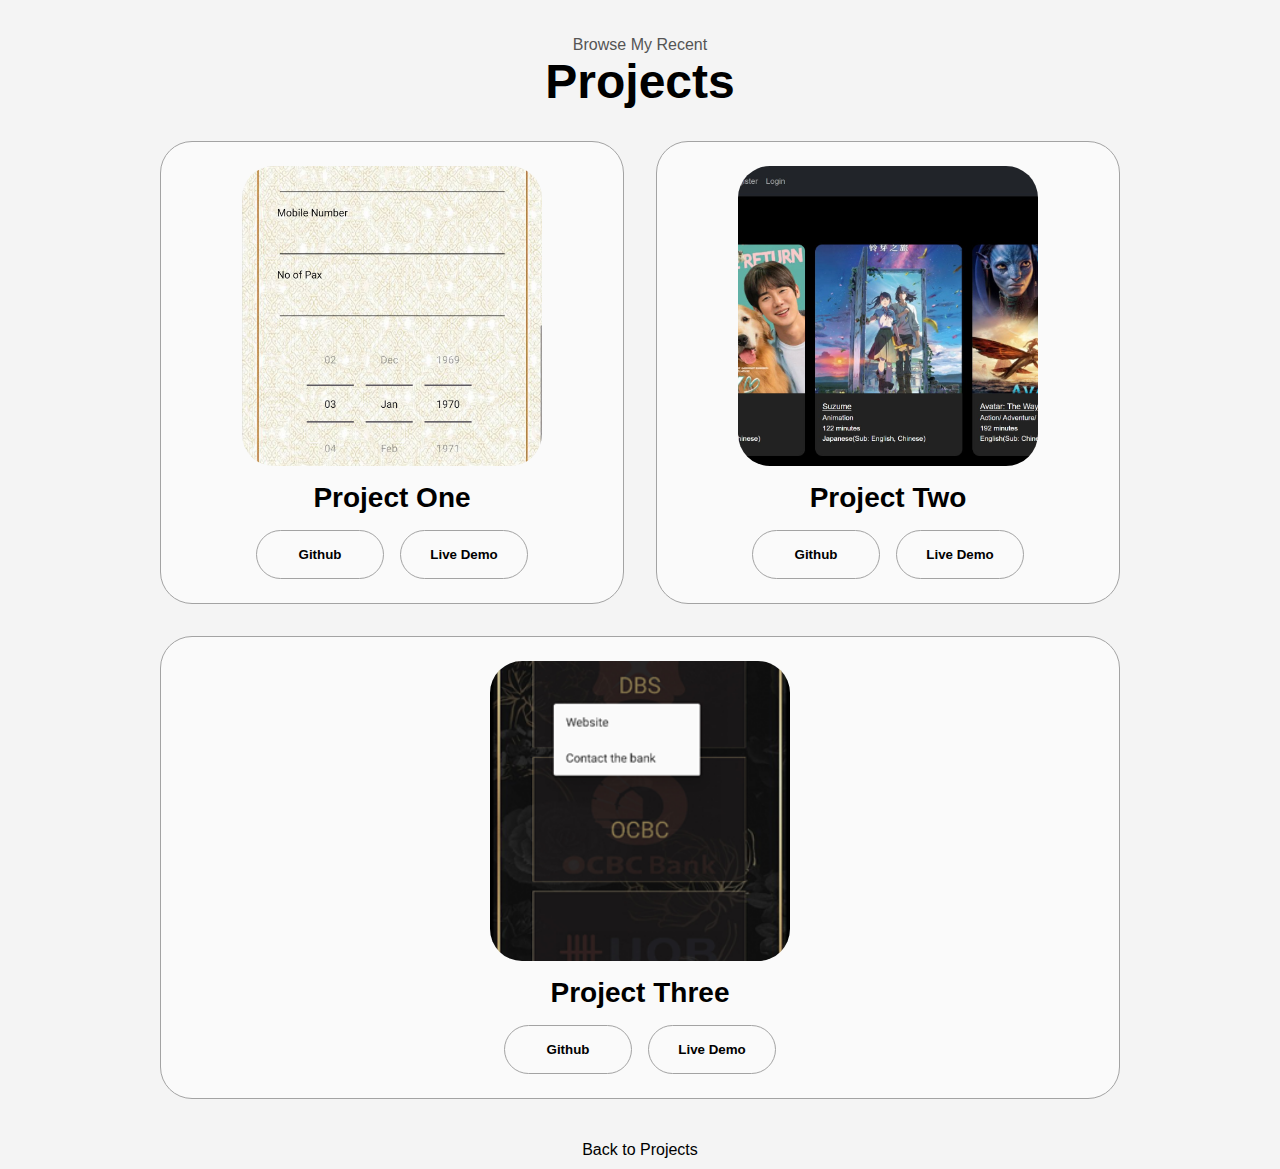
<file: programming.html>
<!DOCTYPE html>
<html lang="en">

<head>
  <meta charset="UTF-8" />
  <meta http-equiv="X-UA-Compatible" content="IE=edge" />
  <meta name="viewport" content="width=device-width, initial-scale=1.0" />
  <title>My Portfolio</title>
  <link rel="stylesheet" href="style.css" />
  <link rel="stylesheet" href="mediaqueries.css" />
</head>

<section id="projects">
    <p class="section__text__p1">Browse My Recent</p>
    <h1 class="title">Projects</h1>
    <div class="experience-details-container">
      <div class="about-containers">
        <div class="details-container color-container">
          <div class="article-container">
            <img
              src="./assets/Reservation.png"
              alt="Project 1"
              class="project-img"
            />
          </div>
          <h2 class="experience-sub-title project-title">Project One</h2>
          <div class="btn-container">
            <button
              class="btn btn-color-2 project-btn"
              onclick="location.href='https://github.com/lanstarakilos/L4PSreservation'"
            >
              Github
            </button>
            <button
              class="btn btn-color-2 project-btn"
              onclick="location.href='https://github.com/lanstarakilos/L4PSreservation'"
            >
              Live Demo
            </button>
          </div>
        </div>
        <div class="details-container color-container">
          <div class="article-container">
            <img
              src="./assets/web.jpg"
              alt="Project 2"
              class="project-img"
            />
          </div>
          <h2 class="experience-sub-title project-title">Project Two</h2>
          <div class="btn-container">
            <button
              class="btn btn-color-2 project-btn"
              onclick="location.href='https://github.com/'"
            >
              Github
            </button>
            <button
              class="btn btn-color-2 project-btn"
              onclick="location.href='https://github.com/'"
            >
              Live Demo
            </button>
          </div>
        </div>
        <div class="details-container color-container">
          <div class="article-container">
            <img
              src="./assets/localbanks.png"
              alt="Project 3"
              class="project-img"
            />
          </div>
          <h2 class="experience-sub-title project-title">Project Three</h2>
          <div class="btn-container">
            <button
              class="btn btn-color-2 project-btn"
              onclick="location.href='https://github.com/lanstarakilos/MyLocalBanks'"
            >
              Github
            </button>
            <button
              class="btn btn-color-2 project-btn"
              onclick="location.href='https://github.com/lanstarakilos/MyLocalBanks'"
            >
              Live Demo
            </button>
          </div>
        </div>
      </div>
    </div>

    <a href="index.html#projects">Back to Projects</a>


  </section>
</file>
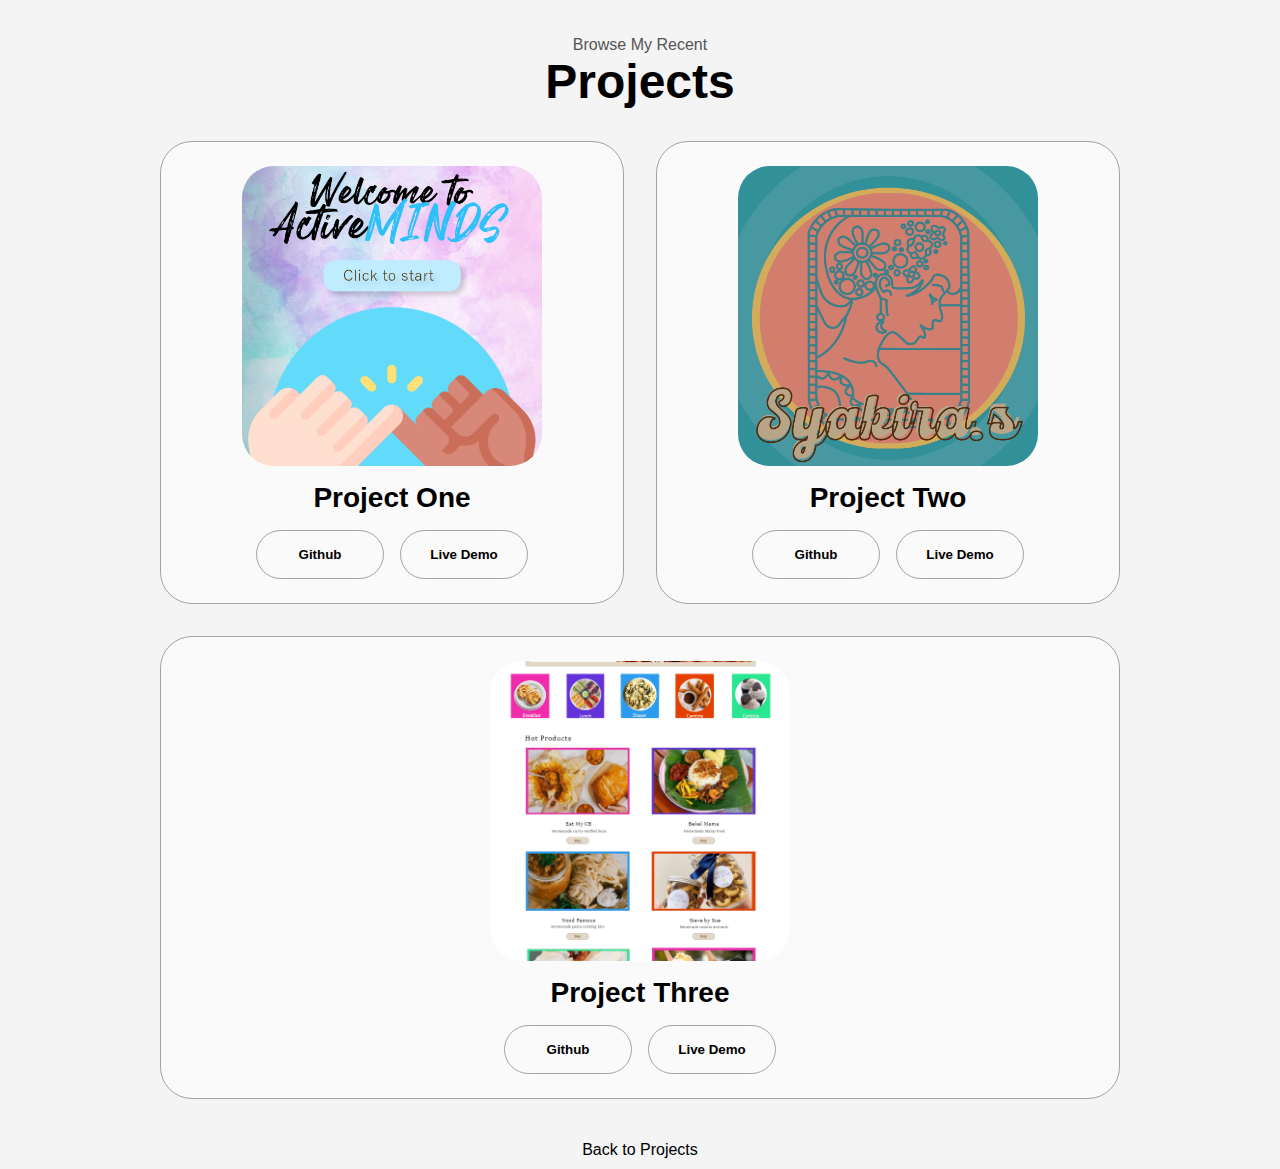
<file: XD.html>
<!DOCTYPE html>
<html lang="en">

<head>
  <meta charset="UTF-8" />
  <meta http-equiv="X-UA-Compatible" content="IE=edge" />
  <meta name="viewport" content="width=device-width, initial-scale=1.0" />
  <title>My Portfolio</title>
  <link rel="stylesheet" href="style.css" />
  <link rel="stylesheet" href="mediaqueries.css" />
</head>

<section id="projects">
    <p class="section__text__p1">Browse My Recent</p>
    <h1 class="title">Projects</h1>
    <div class="experience-details-container">
      <div class="about-containers">
        <div class="details-container color-container">
          <div class="article-container">
            <img
              src="./assets/XDMinds.png"
              alt="Project 1"
              class="project-img"
            />
          </div>
          <h2 class="experience-sub-title project-title">Project One</h2>
          <div class="btn-container">
            <button
              class="btn btn-color-2 project-btn"
              onclick="location.href='https://xd.adobe.com/view/0fcfc150-b584-4457-93ca-9efa38148fd2-5a9c/'"
            >
              Github
            </button>
            <button
              class="btn btn-color-2 project-btn"
              onclick="location.href='https://xd.adobe.com/view/0fcfc150-b584-4457-93ca-9efa38148fd2-5a9c/'"
            >
              Live Demo
            </button>
          </div>
        </div>
        <div class="details-container color-container">
          <div class="article-container">
            <img
              src="./assets/XDPortfolio.png"
              alt="Project 2"
              class="project-img"
            />
          </div>
          <h2 class="experience-sub-title project-title">Project Two</h2>
          <div class="btn-container">
            <button
              class="btn btn-color-2 project-btn"
              onclick="location.href='https://xd.adobe.com/view/1d4438f2-7a2c-45d2-9118-d9ad62fd9aea-4817/'"
            >
              Github
            </button>
            <button
              class="btn btn-color-2 project-btn"
              onclick="location.href='https://xd.adobe.com/view/1d4438f2-7a2c-45d2-9118-d9ad62fd9aea-4817/'"
            >
              Live Demo
            </button>
          </div>
        </div>
        <div class="details-container color-container">
          <div class="article-container">
            <img
              src="./assets/XDCookery.png"
              alt="Project 3"
              class="project-img"
            />
          </div>
          <h2 class="experience-sub-title project-title">Project Three</h2>
          <div class="btn-container">
            <button
              class="btn btn-color-2 project-btn"
              onclick="location.href='https://xd.adobe.com/view/438967e7-5aef-4887-904b-a9ff7c151c87-16da/'"
            >
              Github
            </button>
            <button
              class="btn btn-color-2 project-btn"
              onclick="location.href='https://xd.adobe.com/view/438967e7-5aef-4887-904b-a9ff7c151c87-16da/'"
            >
              Live Demo
            </button>
          </div>
        </div>
      </div>
    </div>
    <a href="index.html#projects">Back to Projects</a>

  </section>
</file>
<file: style.css>
/* GENERAL */

@import url("https://fonts.googleapis.com/css2?family=Poppins:wght@300;400;500;600&display=swap");

* {
  margin: 0;
  padding: 0;
}

body {
  font-family: "Poppins", sans-serif;
}

html {
  scroll-behavior: smooth;
}

p {
  color: rgb(85, 85, 85);
}

/* TRANSITION */

a,
.btn {
  transition: all 300ms ease;
}

/* DESKTOP NAV */

nav,
.nav-links {
  display: flex;
}

nav {
  justify-content: space-around;
  align-items: center;
  height: 17vh;
}

.nav-links {
  gap: 2rem;
  list-style: none;
  font-size: 1.5rem;
}

a {
  color: black;
  text-decoration: none;
  text-decoration-color: white;
}

a:hover {
  color: grey;
  text-decoration: underline;
  text-underline-offset: 1rem;
  text-decoration-color: rgb(181, 181, 181);
}

.logo {
  font-size: 2rem;
}

.logo:hover {
  cursor: default;
}

/* HAMBURGER MENU */

#hamburger-nav {
  display: none;
}

.hamburger-menu {
  position: relative;
  display: inline-block;
}

.hamburger-icon {
  display: flex;
  flex-direction: column;
  justify-content: space-between;
  height: 24px;
  width: 30px;
  cursor: pointer;
}

.hamburger-icon span {
  width: 100%;
  height: 2px;
  background-color: black;
  transition: all 0.3 ease-in-out;
}

.menu-links {
  position: absolute;
  top: 100%;
  right: 0;
  background-color: white;
  width: fit-content;
  max-height: 0;
  overflow: hidden;
  transition: all 0.3 ease-in-out;
}

.menu-links a {
  display: block;
  padding: 10px;
  text-align: center;
  font-size: 1.5rem;
  color: black;
  text-decoration: none;
  transition: all 0.3 ease-in-out;
}

.menu-links li {
  list-style: none;
}

.menu-links.open {
  max-height: 300px;
}

.hamburger-icon.open span:first-child {
  transform: rotate(45deg) translate(10px, 5px);
}

.hamburger-icon.open span:nth-child(2) {
  opacity: 0;
}

.hamburger-icon.open span:last-child {
  transform: rotate(-45deg) translate(10px, -5px);
}

.hamburger-icon span:first-child {
  transform: none;
}

.hamburger-icon span:first-child {
  opacity: 1;
}

.hamburger-icon span:first-child {
  transform: none;
}

/* SECTIONS */

section {
  padding-top: 4vh;
  height: 96vh;
  margin: 0 10rem;
  box-sizing: border-box;
  min-height: fit-content;
}

.section-container {
  display: flex;
}

/* PROFILE SECTION */

#profile {
  display: flex;
  justify-content: center;
  gap: 5rem;
  height: 80vh;
}

.section__pic-container {
  display: flex;
  height: 400px;
  width: 400px;
  margin: auto 0;
}

.section__text {
  align-self: center;
  text-align: center;
}

.section__text p {
  font-weight: 600;
}

.section__text__p1 {
  text-align: center;
}

.section__text__p2 {
  font-size: 1.75rem;
  margin-bottom: 1rem;
}

.title {
  font-size: 3rem;
  text-align: center;
}

#socials-container {
  display: flex;
  justify-content: center;
  margin-top: 1rem;
  gap: 1rem;
}

/* ICONS */

.icon {
  cursor: pointer;
  height: 2rem;
}

/* BUTTONS */

.btn-container {
  display: flex;
  justify-content: center;
  gap: 1rem;
}

.btn {
  font-weight: 600;
  transition: all 300ms ease;
  padding: 1rem;
  width: 8rem;
  border-radius: 2rem;
}

.btn-color-1,
.btn-color-2 {
  border: rgb(53, 53, 53) 0.1rem solid;
}

.btn-color-1:hover,
.btn-color-2:hover {
  cursor: pointer;
}

.btn-color-1,
.btn-color-2:hover {
  background: rgb(53, 53, 53);
  color: white;
}

.btn-color-1:hover {
  background: rgb(0, 0, 0);
}

.btn-color-2 {
  background: none;
}

.btn-color-2:hover {
  border: rgb(255, 255, 255) 0.1rem solid;
}

.btn-container {
  gap: 1rem;
}

/* ABOUT SECTION */

#about {
  position: relative;
}

.about-containers {
  gap: 2rem;
  margin-bottom: 2rem;
  margin-top: 2rem;
}

.about-details-container {
  justify-content: center;
  flex-direction: column;
}

.about-containers,
.about-details-container {
  display: flex;
}

.about-pic {
  border-radius: 2rem;
}

.arrow {
  position: absolute;
  right: -5rem;
  bottom: 2.5rem;
}

.details-container {
  padding: 1.5rem;
  flex: 1;
  background: white;
  border-radius: 2rem;
  border: rgb(53, 53, 53) 0.1rem solid;
  border-color: rgb(163, 163, 163);
  text-align: center;
}

.section-container {
  gap: 4rem;
  height: 80%;
}

.section__pic-container {
  height: 400px;
  width: 400px;
  margin: auto 0;
}

.text-container p {
  margin-bottom: 20px; /* Add space between paragraphs by setting the bottom margin */
}


/* EXPERIENCE SECTION */

#experience {
  position: relative;
}

.experience-sub-title {
  color: rgb(85, 85, 85);
  font-weight: 600;
  font-size: 1.75rem;
  margin-bottom: 2rem;
}

.experience-details-container {
  display: flex;
  justify-content: center;
  flex-direction: column;
}

.article-container {
  display: flex;
  text-align: initial;
  flex-wrap: wrap;
  flex-direction: row;
  gap: 2.5rem;
  justify-content: space-around;
}

article {
  display: flex;
  width: 10rem;
  justify-content: space-around;
  gap: 0.5rem;
}

article .icon {
  cursor: default;
}
video {
  border-radius: 20px; /* Add rounded corners */
  display: block;
  margin: 0 auto; /* Center the video horizontally */
  max-width: 150%; /* Make the video 80% of its container's width */
  max-height: 50%;
}


/* PROJECTS SECTION */

#projects {
  position: relative;
}

.color-container {
  border-color: rgb(163, 163, 163);
  background: rgb(250, 250, 250);
}

.project-img {
  border-radius: 2rem;
  width: 300px; /* Set a fixed width */
  height: 300px; /* Set a fixed height */
  object-fit: cover; /* Maintain aspect ratio and cover the entire container */
}


.project-title {
  margin: 1rem;
  color: black;
}

.project-btn {
  color: black;
  border-color: rgb(163, 163, 163);
}

/* Apply the following styles when hovering over the project containers */
.details-container:hover::before {
  content: "";
  position: absolute;
  top: 0;
  left: 0;
  right: 0;
  bottom: 0;
  background: rgba(0, 0, 0, 0.2);
  box-shadow: 0 0 10px rgba(0, 0, 0, 0.4);
  opacity: 0;
  transition: opacity 0.3s, transform 0.3s;
  pointer-events: none; /* Prevent the pseudo-element from interfering with clicks */
}

.details-container:hover {
  transform: scale(1.05); /* Enlarge the container on hover */
  transition: transform 0.3s ease; /* Add a smooth transition effect */
  box-shadow: 0 0 10px rgba(0, 0, 0, 0.2); /* Add a shadow on hover */
}

/* Reset the styles when not hovering over the project containers */
.details-container {
  transition: transform 0.3s ease;
  position: relative; /* Ensure proper stacking context for the pseudo-element */
}

/* Optionally, you can style the links and cursor for the hover effect */
.details-container a {
  text-decoration: none; /* Remove underlines from links */
  cursor: pointer; /* Change the cursor to a pointer on hover */
}



/* CONTACT */

#contact {
  display: flex;
  justify-content: center;
  flex-direction: column;
  height: 70vh;
}

.contact-info-upper-container {
  display: flex;
  justify-content: center;
  border-radius: 2rem;
  border: rgb(53, 53, 53) 0.1rem solid;
  border-color: rgb(163, 163, 163);
  background: (250, 250, 250);
  margin: 2rem auto;
  padding: 0.5rem;
}

.contact-info-container {
  display: flex;
  align-items: center;
  justify-content: center;
  gap: 0.5rem;
  margin: 1rem;
}

.contact-info-container p {
  font-size: larger;
}

.contact-icon {
  cursor: default;
}

.email-icon {
  height: 2.5rem;
}

/* FOOTER SECTION */

footer {
  height: 26vh;
  margin: 0 1rem;
}

footer p {
  text-align: center;
}


/* programming page */

.experience-details-container {
  display: flex;
  justify-content: center; 
  align-items: center; 
  flex-wrap: wrap; 
}
.project-card {
  border: 1px solid #e0e0e0;
  border-radius: 10px;
  padding: 20px;
  text-align: center;
  margin: 10px;
  background-color: #fff;
  box-shadow: 0 4px 6px rgba(0, 0, 0, 0.1);
}

.back-to-projects-button {
  position: fixed;
  top: 50%;
  left: 50%;
  transform: translate(-50%, -50%);
  background: #007BFF;
  color: #fff;
  padding: 10px 20px;
  border-radius: 5px;
  text-decoration: none;
  transition: background 0.3s, transform 0.3s;
}

.back-to-projects-button:hover {
  background: #0056b3;
  cursor: pointer;
}




/* design page */


header {
  text-align: center;
  margin-bottom: 20px;
}

.gallery {
  display: flex;
  flex-wrap: wrap;
  justify-content: center; 
}

.image {
  margin: 10px; 
  cursor: pointer;
  transition: transform 0.3s;
}

.image img {
  max-width: 100%;
  height: auto;
}

.image.active {
  transform: scale(1.1); 
}

body {
  margin: 0;
  font-family: 'Arial', sans-serif;
  background-color: #f4f4f4;
}



.gallery {
  display: flex;
  overflow: hidden;
  width: 80%;
  margin: 0 auto;
}

.image {
  flex: 0 0 20%; 
  margin: 10px;
  overflow: hidden;
  position: relative;
}

.image img {
  width: 100%;
  height: auto;
  transition: transform 0.3s ease-in-out;
}

.image:hover img {
  transform: scale(1.1);
}

a {
  display: block;
  text-align: center;
  padding: 10px;
  color: rgb(7, 7, 7)202;
  text-decoration: none;
}
</file>
<file: mediaqueries.css>
@media screen and (max-width: 1400px) {
  #profile {
    height: 83vh;
    margin-bottom: 6rem;
  }
  .about-containers {
    flex-wrap: wrap;
  }
  #contact,
  #projects {
    height: fit-content;
  }
}

@media screen and (max-width: 1200px) {
  #desktop-nav {
    display: none;
  }
  #hamburger-nav {
    display: flex;
  }
  #experience,
  .experience-details-container {
    margin-top: 2rem;
  }
  #profile,
  .section-container {
    display: block;
  }
  .arrow {
    display: none;
  }
  section,
  .section-container {
    height: fit-content;
  }
  section {
    margin: 0 5%;
  }
  .section__pic-container {
    width: 275px;
    height: 275px;
    margin: 0 auto 2rem;
  }
  .about-containers {
    margin-top: 0;
  }
}

@media screen and (max-width: 600px) {
  #contact,
  footer {
    height: 40vh;
  }
  #profile {
    height: 83vh;
    margin-bottom: 0;
  }
  article {
    font-size: 1rem;
  }
  footer nav {
    height: fit-content;
    margin-bottom: 2rem;
  }
  .about-containers,
  .contact-info-upper-container,
  .btn-container {
    flex-wrap: wrap;
  }
  .contact-info-container {
    margin: 0;
  }
  .contact-info-container p,
  .nav-links li a {
    font-size: 1rem;
  }
  .experience-sub-title {
    font-size: 1.25rem;
  }
  .logo {
    font-size: 1.5rem;
  }
  .nav-links {
    flex-direction: column;
    gap: 0.5rem;
    text-align: center;
  }
  .section__pic-container {
    width: auto;
    height: 46vw;
    justify-content: center;
  }
  .section__text__p2 {
    font-size: 1.25rem;
  }
  .title {
    font-size: 2rem;
  }
  .text-container {
    text-align: justify;
  }
}

@media screen and (max-width: 768px) {
  .gallery {
      flex-direction: column;
      align-items: center;
  }

  .image {
      flex: 0 0 80%;
  }
}
</file>
